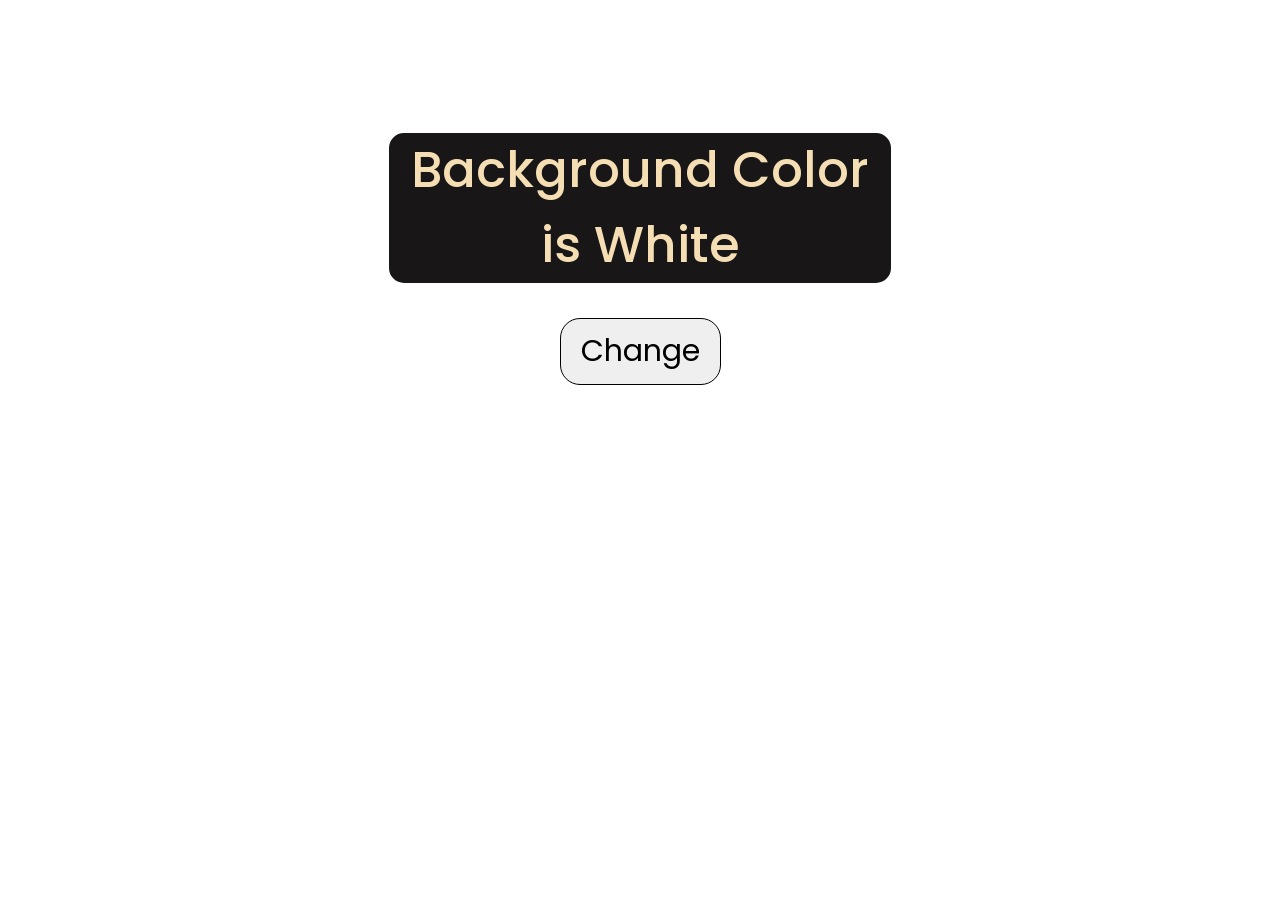
<file: JS_Basic_Projects/Color_Fliper/index.html>
<!DOCTYPE html>
<html lang="en">
<head>
  <meta charset="UTF-8">
  <meta name="viewport" content="width=device-width, initial-scale=1.0">

  <link rel="stylesheet" href="style.css">

  <title>Color Flipper</title>
</head>
<body>
  <!-- Main Section -->
  <div id="main">
    <h3 id="bg-text">Background Color is <span id="colorName">White</span></h3>
    <button id="btn-change">Change</button>
  </div>

  <!-- JavaScript -->
  <script src="app.js"></script>
</body>
</html>
</file>
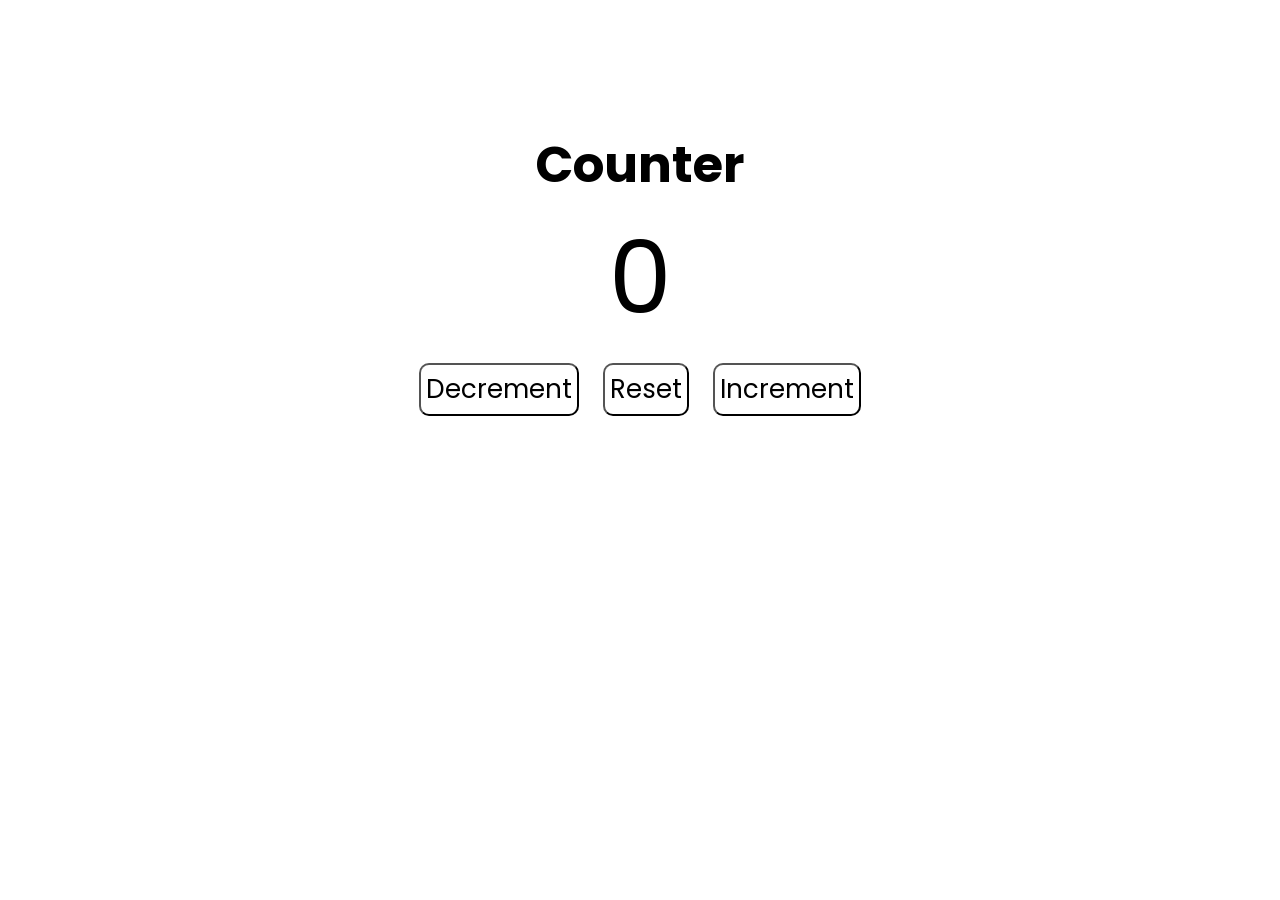
<file: JS_Basic_Projects/Counter/index.html>
<!DOCTYPE html>
<html lang="en">
<head>
    <meta charset="UTF-8">
    <meta name="viewport" content="width=device-width, initial-scale=1.0">

    <link rel="stylesheet" href="style.css">
    <title>Counter</title>
</head>
<body>
    <h1>Counter</h1>
    <div id="main">
        <div id="number">
            0
        </div>

        <div class="buttons">
            <button class="btn" id="decrement">Decrement</button>
            <button class="btn" id="reset">Reset</button>
            <button class="btn" id="increment">Increment</button>
        </div>
    </div>

    <script src="app.js"></script>
</body>
</html>
</file>
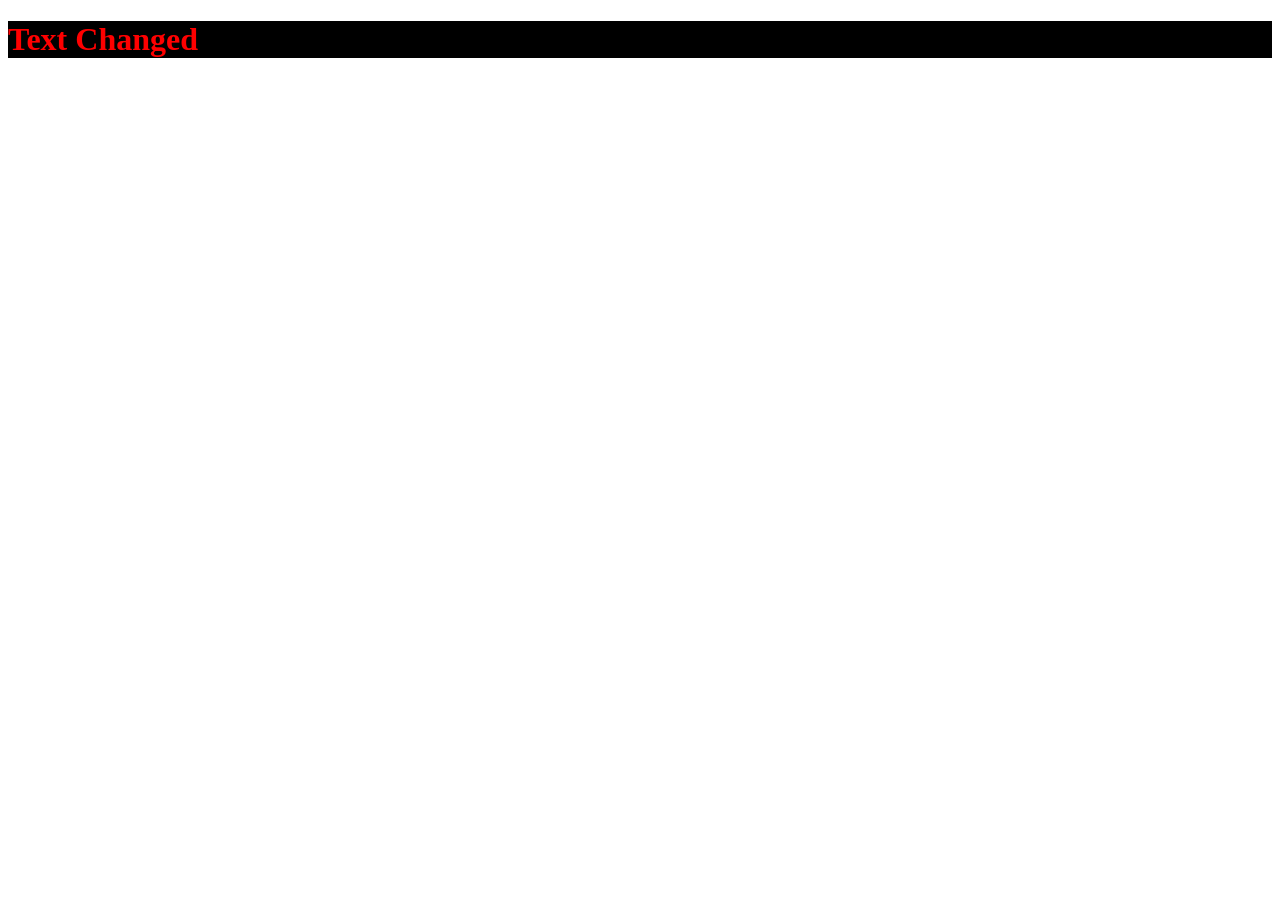
<file: JS_DOM/Basics/index.html>
<!DOCTYPE html>
<html lang="en">
<head>
    <meta charset="UTF-8">
    <meta name="viewport" content="width=device-width, initial-scale=1.0">
    
    <link rel="stylesheet" href="style.css">

    <title>Document</title>
</head>
<body>
    <h1>Hello DOM</h1>
    <script src="script.js"></script>
</body>
</html>
</file>
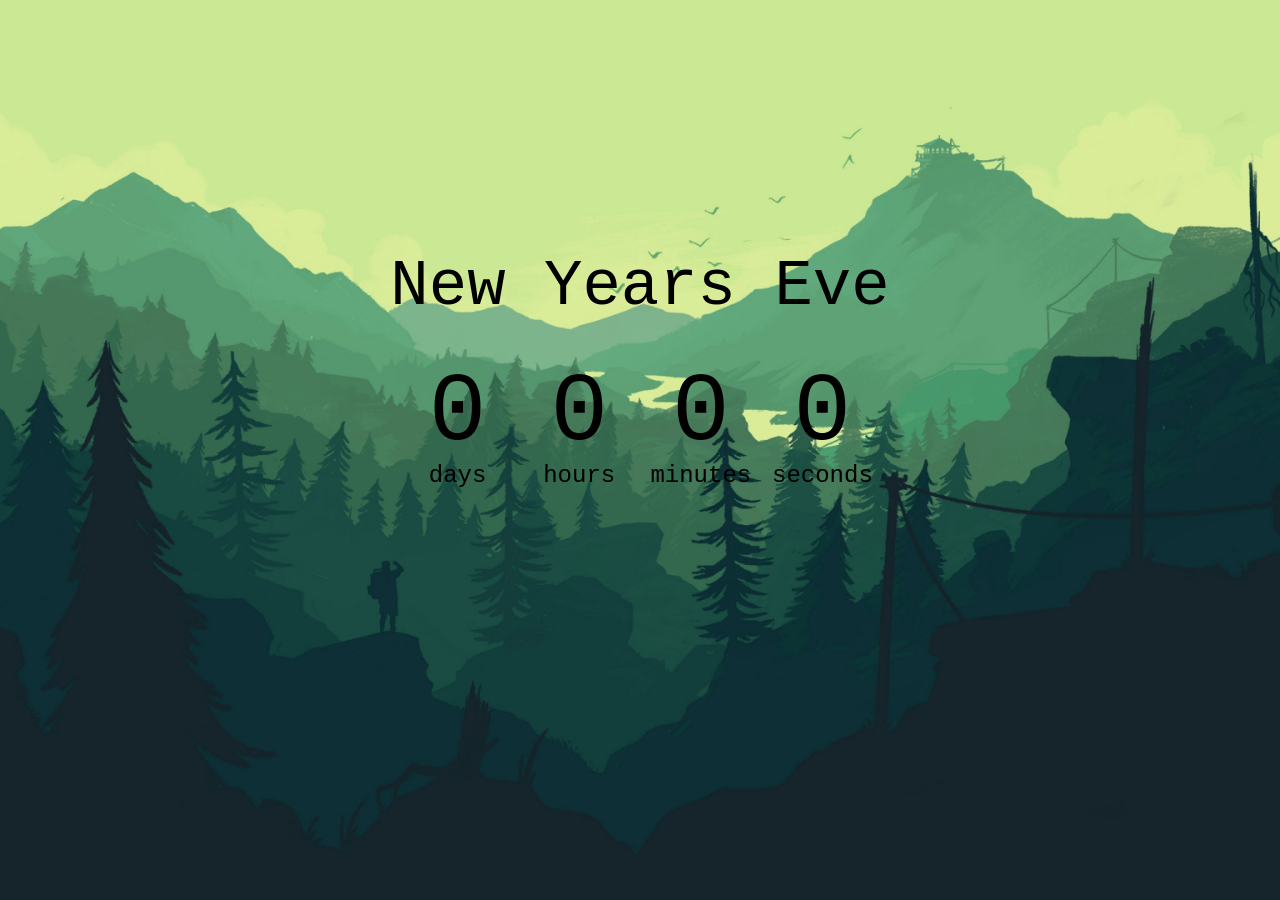
<file: JS_Projects/countdown_timer/index.html>
<!DOCTYPE html>
<html lang="en">
<head>
    <meta charset="UTF-8">
    <meta name="viewport" content="width=device-width, initial-scale=1.0">
    
    <link rel="stylesheet" href="style.css">
    <script src="script.js"></script>

    <title>Countdown Timer</title>
</head>
<body>
    <h1>New Years Eve</h1>

    <div class="countdown-container">
        <div class="countdown-el days-c">
            <p class="big-text" id="days">0</p>
            <span>days</span>
        </div>

        <div class="countdown-el hours-c">
            <p class="big-text" id="hours">0</p>
            <span>hours</span>
        </div>

        <div class="countdown-el min-c">
            <p class="big-text" id="mins">0</p>
            <span>minutes</span>
        </div>

        <div class="countdown-el seconds-c">
            <p class="big-text" id="seconds">0</p>
            <span>seconds</span>
        </div>
    </div>
</body>
</html>
</file>
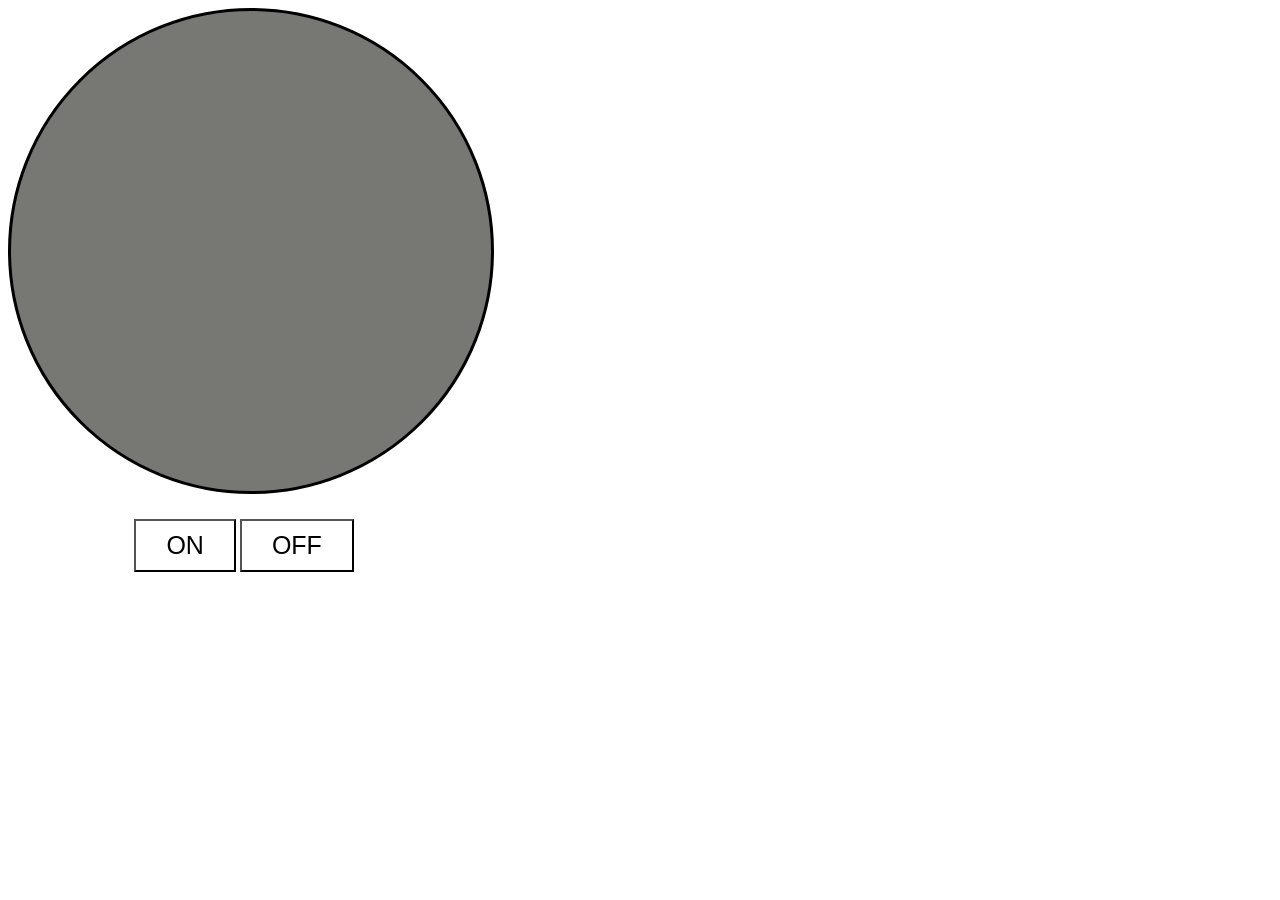
<file: JS_DOM/Projects/LightOnOff/index.html>
<!DOCTYPE html>
<html lang="en">
<head>
    <meta charset="UTF-8">
    <meta name="viewport" content="width=device-width, initial-scale=1.0">
    <title>Document</title>

    <link rel="stylesheet" href="style.css">
</head>
<body>
    <div class="light"></div>
    <button class="btn-on">ON</button>
    <button class="btn-off">OFF</button>
    <script src="script.js"></script>
</body>
</html>
</file>
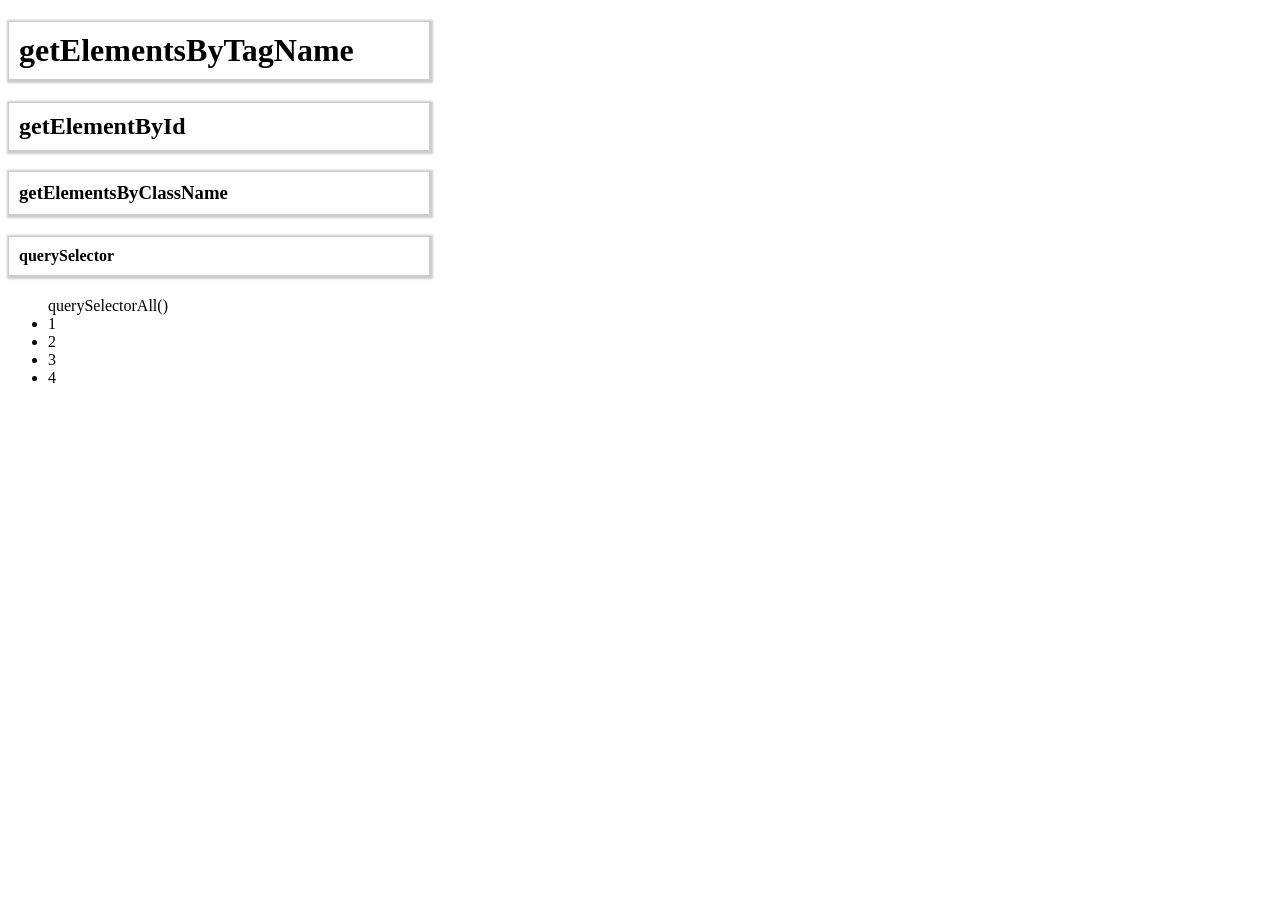
<file: JS_Fundamentals/Lesson06/01_Accessing_Elements_DOM/index.html>
<!DOCTYPE html>
<html lang="en">
  <head>
    <meta charset="UTF-8" />
    <meta http-equiv="X-UA-Compatible" content="IE=edge" />
    <meta name="viewport" content="width=device-width, initial-scale=1.0" />
    <title>DOM</title>
    <style>
      h1,
      h2,
      h3,
      h4,
      h5 {
        border: 1px solid #ccc;
        padding: 10px;
        max-width: 400px;
        box-shadow: 0.5px 0.5px 2px 2px #ccc;
      }
    </style>
  </head>
  <body>
    <h1>getElementsByTagName</h1>
    <h2 id="main">getElementById</h2>
    <h3 class="cls">getElementsByClassName</h3>
    <h4 class="cls-1" id="id-1">querySelector</h4>
    <ul>
      querySelectorAll()
      <li>1</li>
      <li>2</li>
      <li>3</li>
      <li>4</li>
    </ul>
    <script src="app.js"></script>
  </body>
</html>
</file>
<file: JS_Basic_Projects/Color_Fliper/style.css>
@import url('https://fonts.googleapis.com/css2?family=Poppins:ital,wght@0,100;0,300;0,400;0,500;1,100&display=swap');

* {
    margin: 0;
    padding: 0;
    font-family: 'Poppins', sans-serif;
}

#main {
    /* border: 1px solid black; */
    text-align: center;
    margin-top: 10%;
}
#bg-text {
    /* font-family: 'Trebuchet MS', 'Lucida Sans Unicode', 'Lucida Grande', 'Lucida Sans', Arial, sans-serif; */
    font-weight: 500;
    font-size: 50px;
    margin: 30px 30%;
    border-radius: 20px;
    background-color: rgb(24, 22, 22);
    color: wheat;
    width: fit-content;
    border: 5px solid white;
}

#btn-change {
    border-radius: 20px;
    padding: 10px 20px;
    font-size: 30px;
    border: 1px solid;
}

#btn-change:hover {
    cursor: pointer;
}

#btn-change:active {
    background-color: black;
    color: white;
    border: 1px solid white;
}
</file>
<file: JS_Basic_Projects/Counter/style.css>
@import url('https://fonts.googleapis.com/css2?family=Poppins:ital,wght@0,100;0,300;0,400;0,500;1,100&display=swap');


* {
    margin: 0;
    padding: 0;
    font-family: 'Poppins', sans-serif;
    /* background-color: #8e44ad; */
}

h1 {
    text-align: center;
    margin-top: 10%;
    font-size: 50px;
}

#main {
    /* background-color: aqua; */
    text-align: center;
}

#number {
    font-size: 100px;
    /* border: 1px solid; */
    /* background-color: black; */
}

.buttons {
    /* border: 1px solid; */
}

.btn {
    font-size: 26px;
    padding: 5px;
    background-color: white;
    border-radius: 10px;
    margin: 10px;
}

.btn:hover {
    cursor: pointer;
}

#decrement:hover {
    background: red;
}

#reset:hover {
    background-color: rgb(77, 92, 92);
}

#increment:hover {
    background: green;
}
</file>
<file: JS_DOM/Basics/style.css>
h1 {
    
}
</file>
<file: JS_Projects/countdown_timer/style.css>
* {
    box-sizing: border-box;
}

body {
    background-image: url("./images/background.jpg");
    background-size: cover;
    background-position: center center;
    min-height: 100vh;
    font-family: 'Courier New', Courier, monospace;
    margin: 0;

    display: flex;
    flex-direction: column;
    justify-content: center;
    align-items: center;
}

h1 {
    font-size: 4rem;
    font-weight: normal;
    margin-top: -10rem;
}

.countdown-container {
    display: flex;
}

.big-text {
    font-size: 6rem;
    line-height: 1;
    margin: 0 2rem;
}

.countdown-el {
    text-align: center;
}

.countdown-el span {
    font-size: 1.5rem;
}
</file>
<file: JS_DOM/Projects/LightOnOff/style.css>
.light {
    width:30rem;
    height: 30rem;
    background: rgb(119, 119, 116);
    border: 3px solid black;
    border-radius: 50%;
}

.btn-on {
    padding: 10px 30px;
    background-color: white;
    font-size: 25px;
    margin-left: 10%;
    margin-top: 2%;
}

.btn-off {
    padding: 10px 30px;
    background-color: white;
    font-size: 25px;
}
</file>
